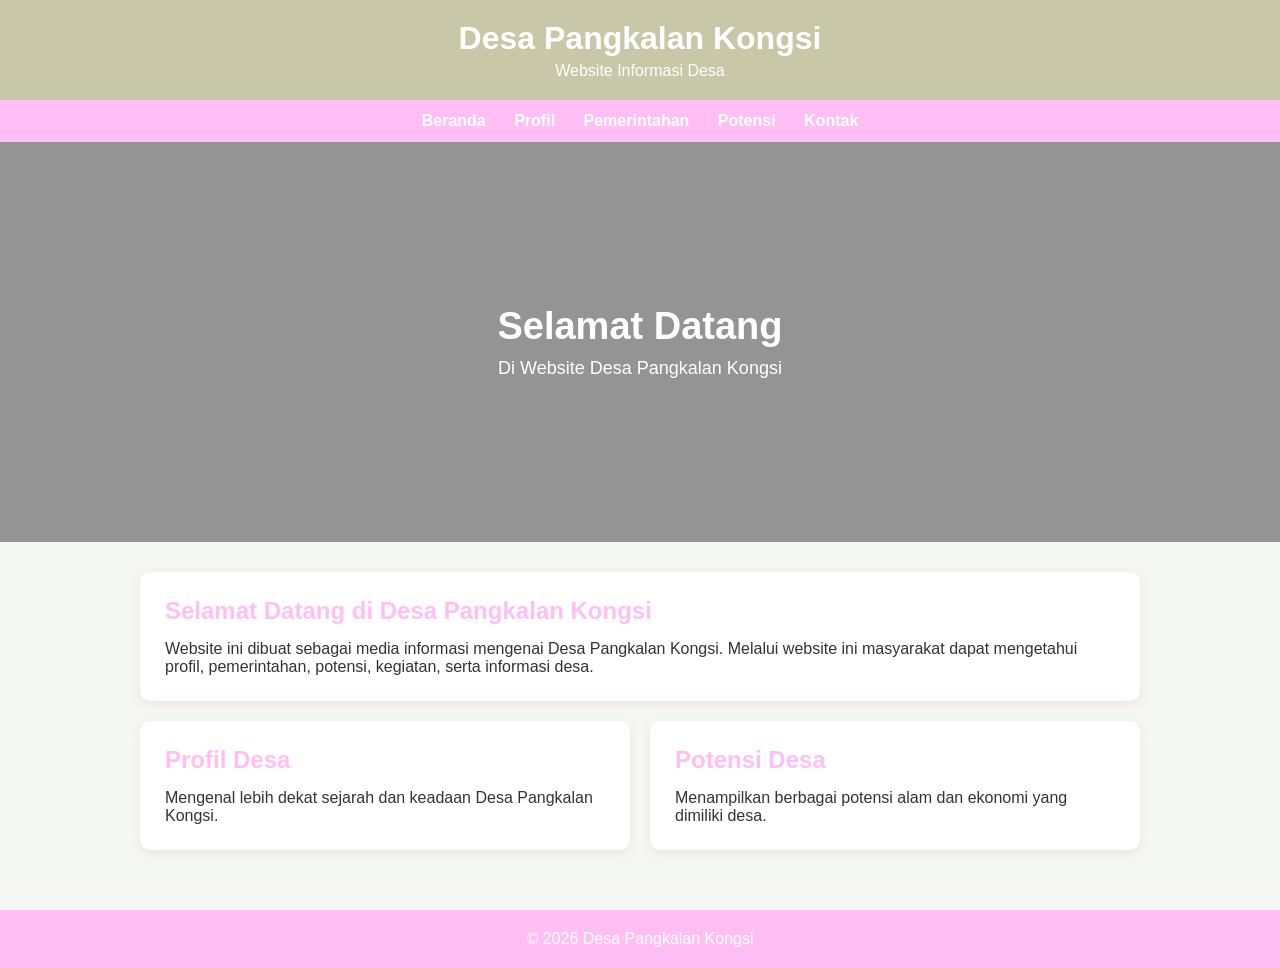
<file: index.html>
<!DOCTYPE html>
<html lang="id">
<head>
    <meta charset="UTF-8">
    <meta name="viewport" content="width=device-width, initial-scale=1.0">
    <title>Desa Pangkalan Kongsi</title>
    <link rel="stylesheet" href="style.css">
</head>

<body>

<header>
    <h1>Desa Pangkalan Kongsi</h1>
    <p>Website Informasi Desa</p>
</header>

<nav>
    <a href="index.html">Beranda</a>
    <a href="profil.html">Profil</a>
    <a href="pemerintahan.html">Pemerintahan</a>
    <a href="potensi.html">Potensi</a>
    <a href="kontak.html">Kontak</a>
</nav>

<section class="hero">
    <div>
        <h2>Selamat Datang</h2>
        <p>Di Website Desa Pangkalan Kongsi</p>
    </div>
</section>

<div class="container">

    <div class="card">
        <h2>Selamat Datang di Desa Pangkalan Kongsi</h2>
        <p>
            Website ini dibuat sebagai media informasi mengenai
            Desa Pangkalan Kongsi. Melalui website ini masyarakat
            dapat mengetahui profil, pemerintahan, potensi,
            kegiatan, serta informasi desa.
        </p>
    </div>

    <div class="grid">

        <div class="card">
            <h2>Profil Desa</h2>
            <p>
                Mengenal lebih dekat sejarah dan keadaan
                Desa Pangkalan Kongsi.
            </p>
        </div>

        <div class="card">
            <h2>Potensi Desa</h2>
            <p>
                Menampilkan berbagai potensi alam dan ekonomi
                yang dimiliki desa.
            </p>
        </div>

    </div>

</div>

<footer>
    <p>&copy; 2026 Desa Pangkalan Kongsi</p>
</footer>

</body>
</html>
</file>
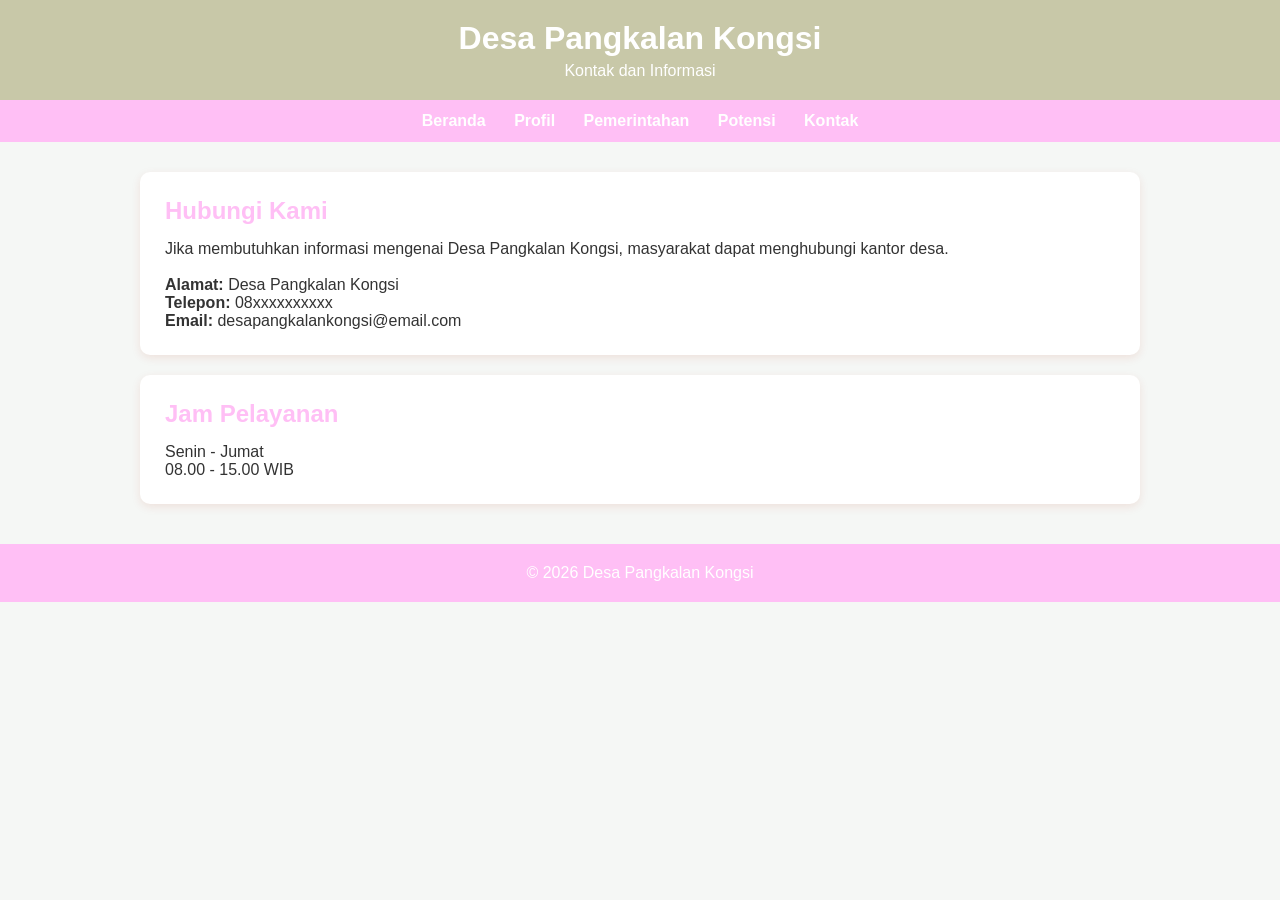
<file: kontak.html>
<!DOCTYPE html>
<html lang="id">
<head>
    <meta charset="UTF-8">
    <meta name="viewport" content="width=device-width, initial-scale=1.0">
    <title>Kontak Desa Pangkalan Kongsi</title>
    <link rel="stylesheet" href="style.css">
</head>

<body>

<header>
    <h1>Desa Pangkalan Kongsi</h1>
    <p>Kontak dan Informasi</p>
</header>

<nav>
    <a href="index.html">Beranda</a>
    <a href="profil.html">Profil</a>
    <a href="pemerintahan.html">Pemerintahan</a>
    <a href="potensi.html">Potensi</a>
    <a href="kontak.html">Kontak</a>
</nav>

<div class="container">

    <div class="card">

        <h2>Hubungi Kami</h2>

        <p>
            Jika membutuhkan informasi mengenai Desa Pangkalan
            Kongsi, masyarakat dapat menghubungi kantor desa.
        </p>

        <br>

        <p><b>Alamat:</b> Desa Pangkalan Kongsi</p>

        <p><b>Telepon:</b> 08xxxxxxxxxx</p>

        <p><b>Email:</b> desapangkalankongsi@email.com</p>

    </div>

    <div class="card">

        <h2>Jam Pelayanan</h2>

        <p>Senin - Jumat</p>
        <p>08.00 - 15.00 WIB</p>

    </div>

</div>

<footer>
    <p>&copy; 2026 Desa Pangkalan Kongsi</p>
</footer>

</body>
</html>
</file>
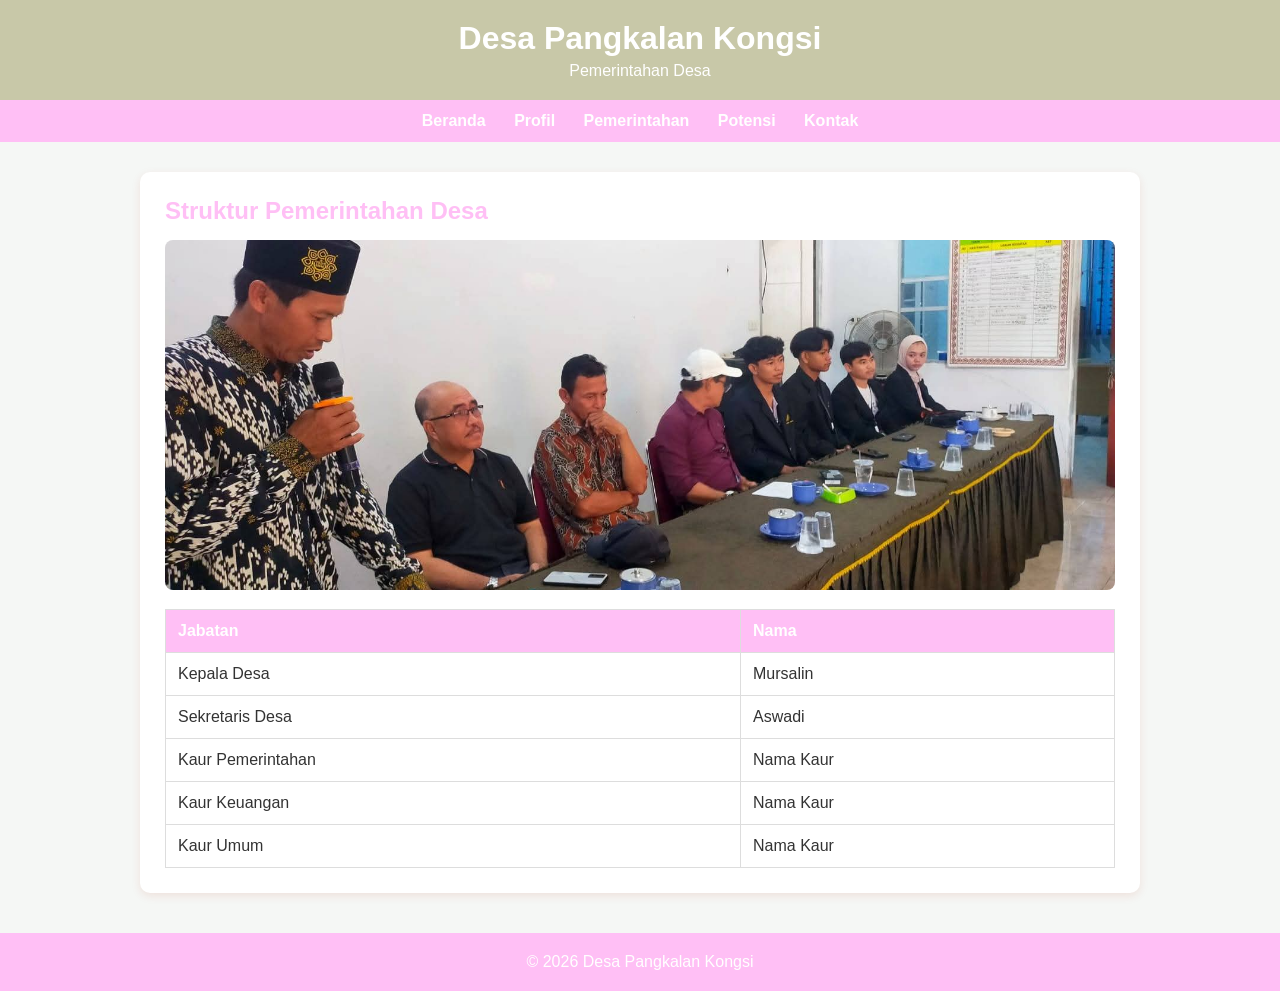
<file: pemerintahan.html>
<!DOCTYPE html>
<html lang="id">
<head>
    <meta charset="UTF-8">
    <meta name="viewport" content="width=device-width, initial-scale=1.0">
    <title>Pemerintahan Desa Pangkalan Kongsi</title>
    <link rel="stylesheet" href="style.css">
</head>

<body>

<header>
    <h1>Desa Pangkalan Kongsi</h1>
    <p>Pemerintahan Desa</p>
</header>

<nav>
    <a href="index.html">Beranda</a>
    <a href="profil.html">Profil</a>
    <a href="pemerintahan.html">Pemerintahan</a>
    <a href="potensi.html">Potensi</a>
    <a href="kontak.html">Kontak</a>
</nav>

<div class="container">

    <div class="card">
        <h2>Struktur Pemerintahan Desa</h2>

        <img src="struktur.jpg"
             alt="Pemerintahan Desa">

        <table>

            <tr>
                <th>Jabatan</th>
                <th>Nama</th>
            </tr>

            <tr>
                <td>Kepala Desa</td>
                <td>Mursalin</td>
            </tr>

            <tr>
                <td>Sekretaris Desa</td>
                <td>Aswadi</td>
            </tr>

            <tr>
                <td>Kaur Pemerintahan</td>
                <td>Nama Kaur</td>
            </tr>

            <tr>
                <td>Kaur Keuangan</td>
                <td>Nama Kaur</td>
            </tr>

            <tr>
                <td>Kaur Umum</td>
                <td>Nama Kaur</td>
            </tr>

        </table>

    </div>

</div>

<footer>
    <p>&copy; 2026 Desa Pangkalan Kongsi</p>
</footer>

</body>
</html>
</file>
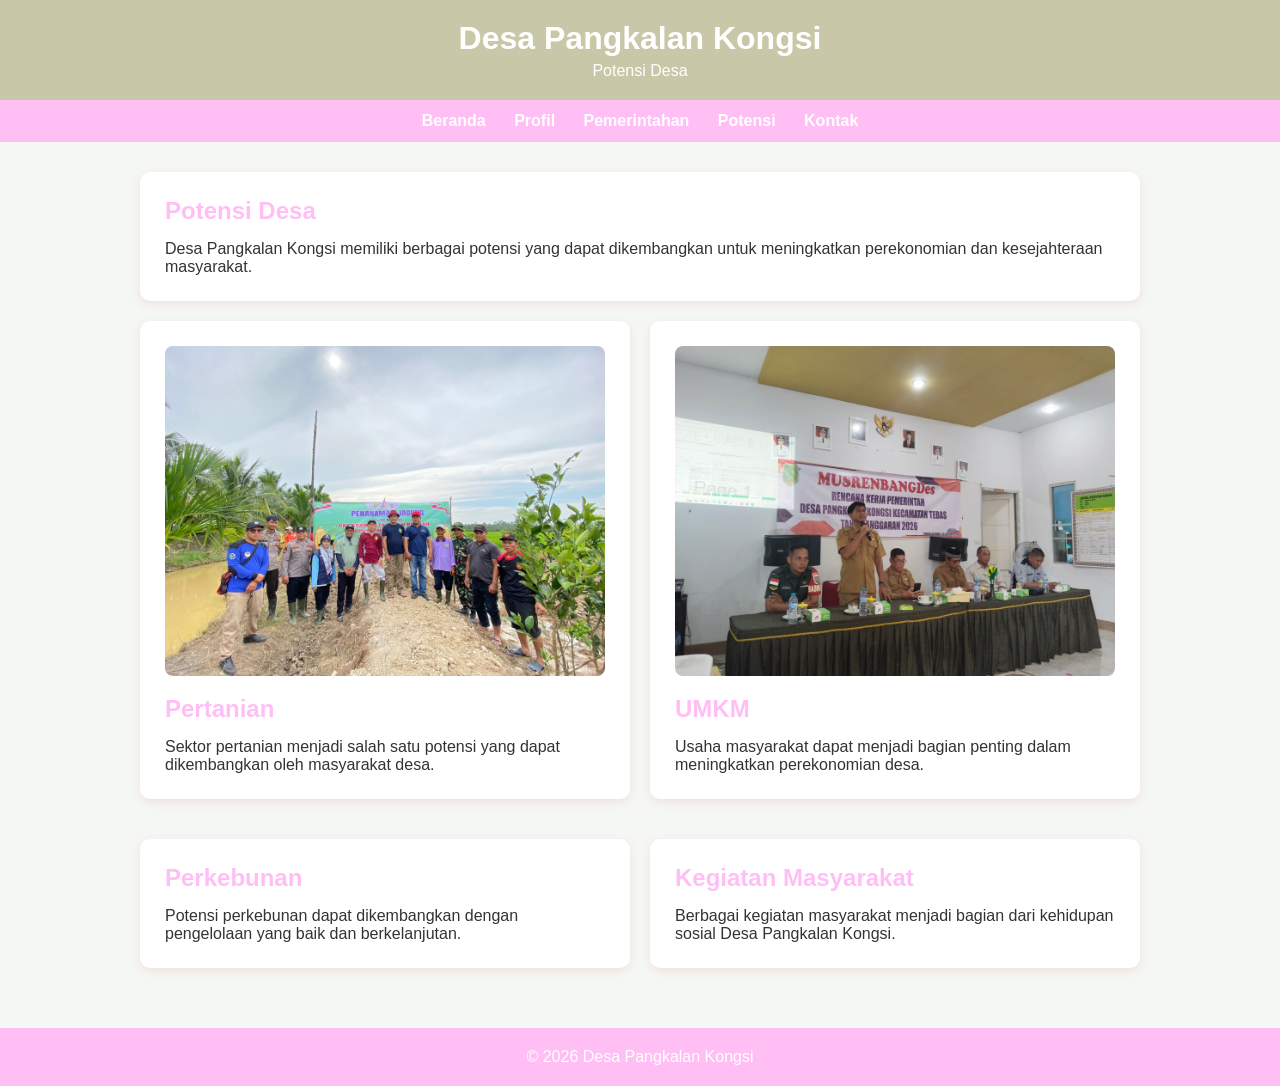
<file: potensi.html>
<!DOCTYPE html>
<html lang="id">
<head>
    <meta charset="UTF-8">
    <meta name="viewport" content="width=device-width, initial-scale=1.0">
    <title>Potensi Desa Pangkalan Kongsi</title>
    <link rel="stylesheet" href="style.css">
</head>

<body>

<header>
    <h1>Desa Pangkalan Kongsi</h1>
    <p>Potensi Desa</p>
</header>

<nav>
    <a href="index.html">Beranda</a>
    <a href="profil.html">Profil</a>
    <a href="pemerintahan.html">Pemerintahan</a>
    <a href="potensi.html">Potensi</a>
    <a href="kontak.html">Kontak</a>
</nav>

<div class="container">

    <div class="card">
        <h2>Potensi Desa</h2>

        <p>
            Desa Pangkalan Kongsi memiliki berbagai potensi
            yang dapat dikembangkan untuk meningkatkan
            perekonomian dan kesejahteraan masyarakat.
        </p>
    </div>

    <div class="grid">

        <div class="card">
            <img src="tani.jpg" alt="Potensi Desa">

            <h2>Pertanian</h2>

            <p>
                Sektor pertanian menjadi salah satu potensi
                yang dapat dikembangkan oleh masyarakat desa.
            </p>
        </div>

        <div class="card">
            <img src="umkm.jpg" alt="Kegiatan Masyarakat">

            <h2>UMKM</h2>

            <p>
                Usaha masyarakat dapat menjadi bagian penting
                dalam meningkatkan perekonomian desa.
            </p>
        </div>

        <div class="card">

            <h2>Perkebunan</h2>

            <p>
                Potensi perkebunan dapat dikembangkan dengan
                pengelolaan yang baik dan berkelanjutan.
            </p>

        </div>

        <div class="card">

            <h2>Kegiatan Masyarakat</h2>

            <p>
                Berbagai kegiatan masyarakat menjadi bagian
                dari kehidupan sosial Desa Pangkalan Kongsi.
            </p>

        </div>

    </div>

</div>

<footer>
    <p>&copy; 2026 Desa Pangkalan Kongsi</p>
</footer>

</body>
</html>
</file>
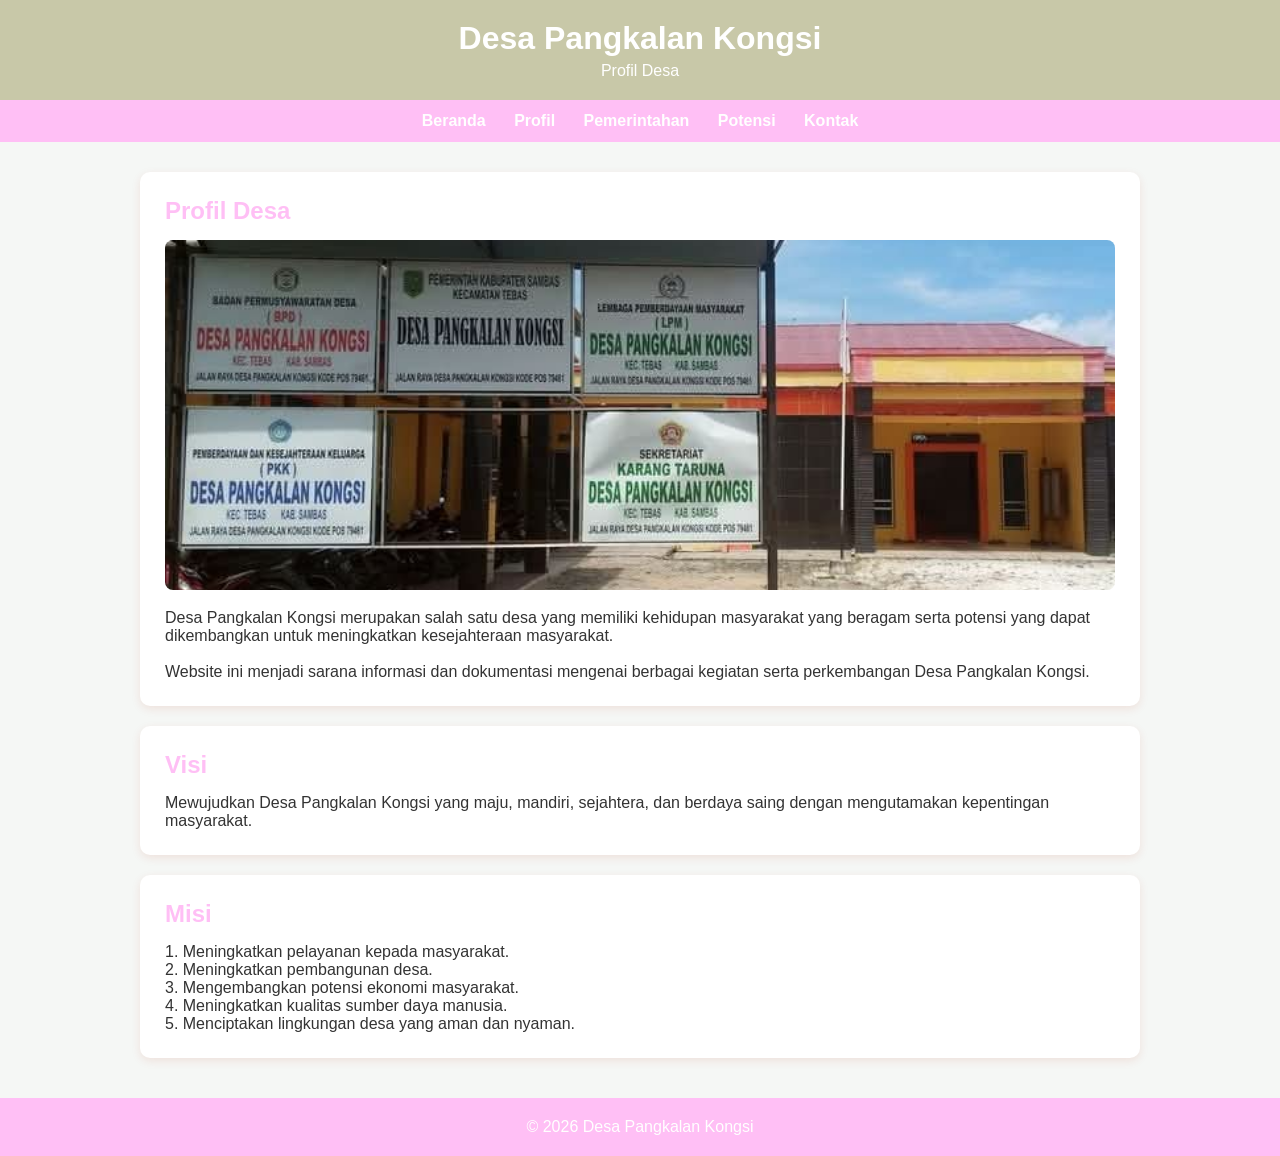
<file: profil.html>
<!DOCTYPE html>
<html lang="id">
<head>
    <meta charset="UTF-8">
    <meta name="viewport" content="width=device-width, initial-scale=1.0">
    <title>Profil Desa Pangkalan Kongsi</title>
    <link rel="stylesheet" href="style.css">
</head>

<body>

<header>
    <h1>Desa Pangkalan Kongsi</h1>
    <p>Profil Desa</p>
</header>

<nav>
    <a href="index.html">Beranda</a>
    <a href="profil.html">Profil</a>
    <a href="pemerintahan.html">Pemerintahan</a>
    <a href="potensi.html">Potensi</a>
    <a href="kontak.html">Kontak</a>
</nav>

<div class="container">

    <div class="card">
        <h2>Profil Desa</h2>

        <img src="galeri.jpg" alt="Foto Desa Pangkalan Kongsi">

        <p>
            Desa Pangkalan Kongsi merupakan salah satu desa yang
            memiliki kehidupan masyarakat yang beragam serta
            potensi yang dapat dikembangkan untuk meningkatkan
            kesejahteraan masyarakat.
        </p>

        <br>

        <p>
            Website ini menjadi sarana informasi dan dokumentasi
            mengenai berbagai kegiatan serta perkembangan
            Desa Pangkalan Kongsi.
        </p>
    </div>

    <div class="card">
        <h2>Visi</h2>

        <p>
            Mewujudkan Desa Pangkalan Kongsi yang maju,
            mandiri, sejahtera, dan berdaya saing dengan
            mengutamakan kepentingan masyarakat.
        </p>
    </div>

    <div class="card">
        <h2>Misi</h2>

        <p>1. Meningkatkan pelayanan kepada masyarakat.</p>
        <p>2. Meningkatkan pembangunan desa.</p>
        <p>3. Mengembangkan potensi ekonomi masyarakat.</p>
        <p>4. Meningkatkan kualitas sumber daya manusia.</p>
        <p>5. Menciptakan lingkungan desa yang aman dan nyaman.</p>
    </div>

</div>

<footer>
    <p>&copy; 2026 Desa Pangkalan Kongsi</p>
</footer>

</body>
</html>
</file>
<file: style.css>
* {
    margin: 0;
    padding: 0;
    box-sizing: border-box;
}

body {
    font-family: Arial, sans-serif;
    background-color: #f5f7f5;
    color: #333;
}

header {
    background-color: #c8c8a8;
    color: white;
    padding: 20px;
    text-align: center;
}

header h1 {
    margin-bottom: 5px;
}

nav {
    background-color: #ffbff5;
    text-align: center;
    padding: 12px;
}

nav a {
    color: white;
    text-decoration: none;
    margin: 0 12px;
    font-weight: bold;
}

nav a:hover {
    color: #ffd700;
}

.hero {
    min-height: 400px;
    background-image: linear-gradient(
        rgba(0,0,0,0.4),
        rgba(0,0,0,0.4)
    ), url("");

    background-size: cover;
    background-position: center;

    display: flex;
    justify-content: center;
    align-items: center;
    text-align: center;
    color: white;
}

.hero h2 {
    font-size: 38px;
    margin-bottom: 10px;
}

.hero p {
    font-size: 18px;
}

.container {
    width: 90%;
    max-width: 1000px;
    margin: 30px auto;
}

.card {
    background-color: white;
    padding: 25px;
    margin-bottom: 20px;
    border-radius: 10px;
    box-shadow: 0 3px 10px rgba(186, 39, 0, 0.10196078431372549);
}

.card h2 {
    color: #ffbff5;
    margin-bottom: 15px;
}

.card img {
    width: 100%;
    max-height: 350px;
    object-fit: cover;
    border-radius: 8px;
    margin-bottom: 15px;
}

.grid {
    display: grid;
    grid-template-columns: repeat(2, 1fr);
    gap: 20px;
}

table {
    width: 100%;
    border-collapse: collapse;
}

table th,
table td {
    border: 1px solid #ddd;
    padding: 12px;
    text-align: left;
}

table th {
    background-color: #ffbff5;
    color: white;
}

footer {
    background-color: #ffbff5;
    color: white;
    text-align: center;
    padding: 20px;
    margin-top: 40px;
}

@media (max-width: 600px) {
    nav a {
        display: block;
        margin: 8px;
    }

    .hero h2 {
        font-size: 28px;
    }

    .grid {
        grid-template-columns: 1fr;
    }
}


/* Tombol Jelajahi Desa */
.btn {
    display: inline-block;
    background: #35c46a;
    color: white;
    padding: 15px 30px;
    margin-top: 20px;
    border-radius: 30px;
    text-decoration: none;
    font-size: 18px;
    font-weight: bold;
}
</file>
